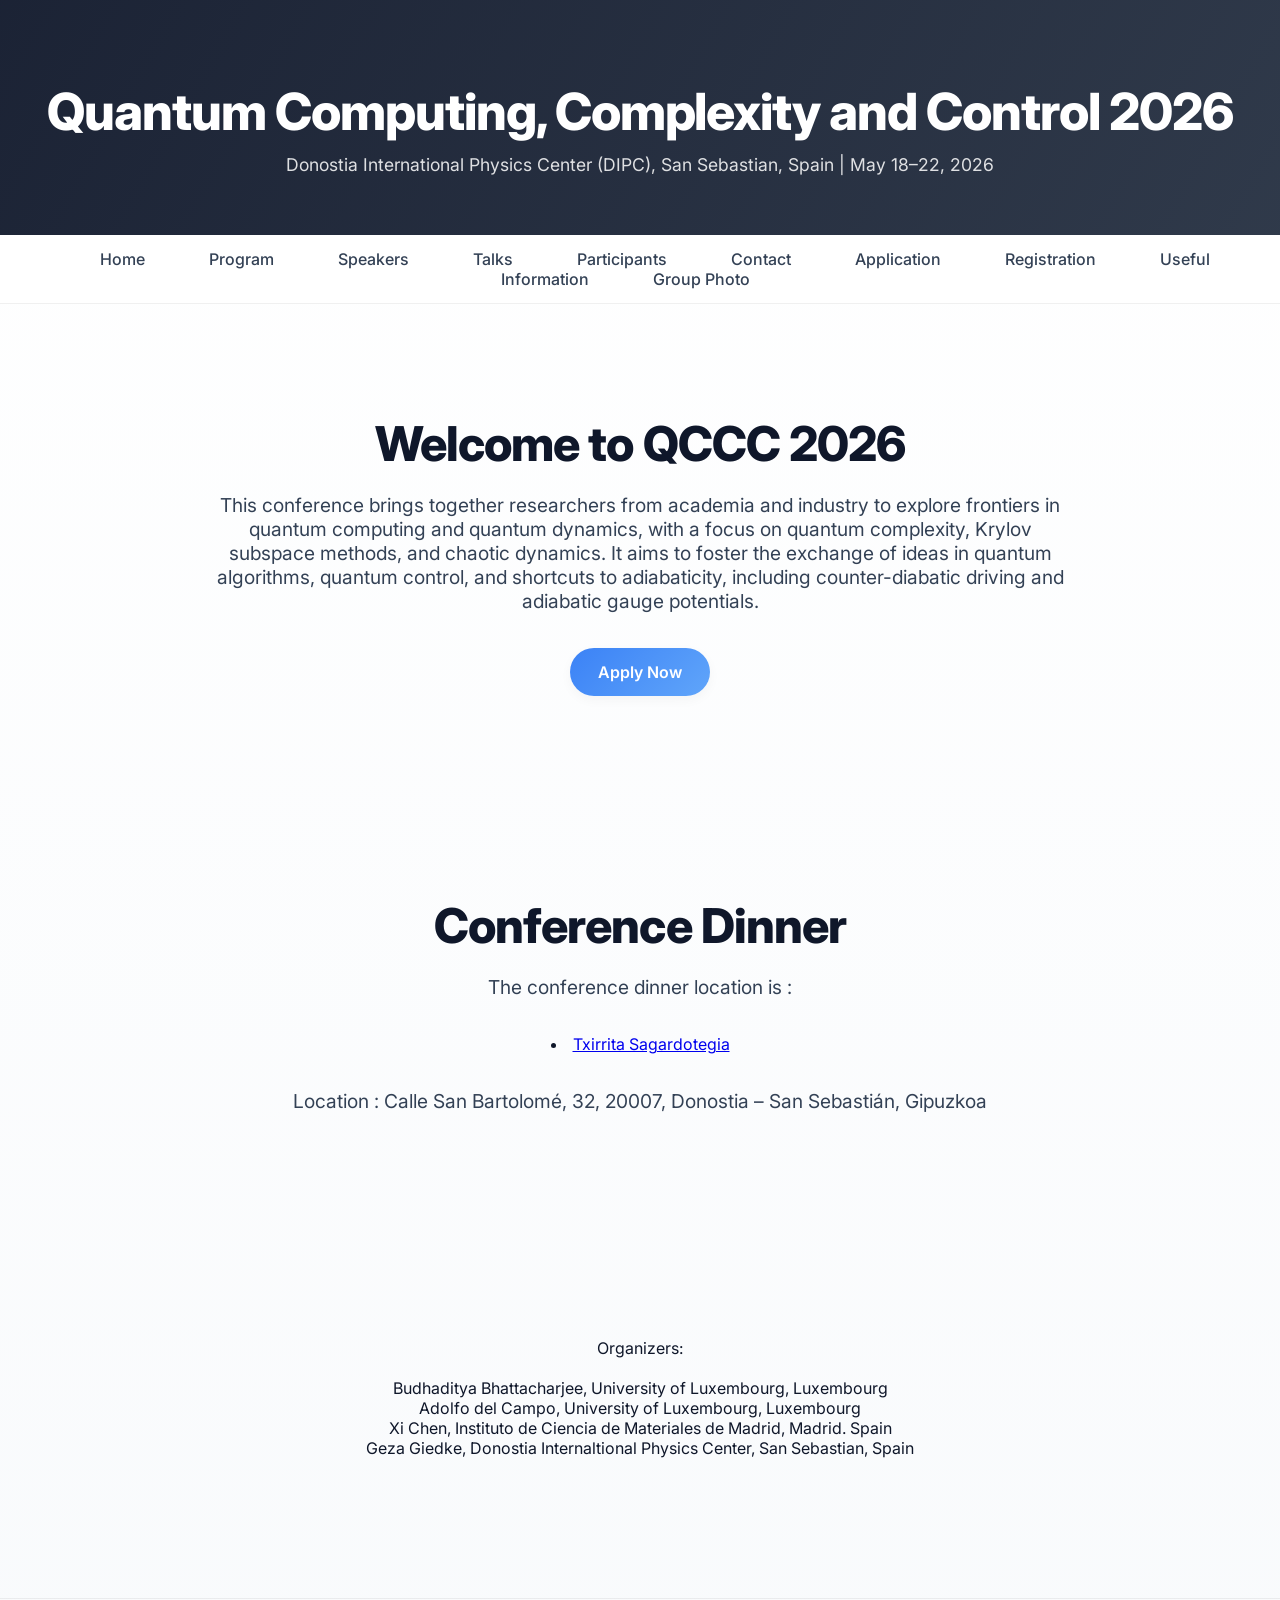
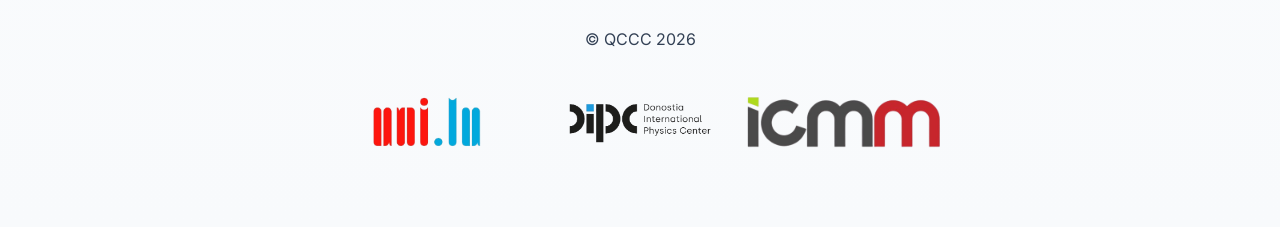
<file: index.html>
<!DOCTYPE html>
<html>
<head>
<title>Quantum Computing, Complexity and Control 2026</title>
<link rel="stylesheet" href="css/style.css">
</head>

<body>

<header>
<h1>Quantum Computing, Complexity and Control 2026</h1>
<p>Donostia International Physics Center (DIPC), San Sebastian, Spain | May 18–22, 2026</p>
</header>

<nav>
    <a href="index.html">Home</a>
    <a href="program.html">Program</a>
    <a href="speakers.html">Speakers</a>
    <a href="Talks.html">Talks</a>
    <a href="participants.html">Participants</a>
    <a href="contact.html">Contact</a>
    <a href="application.html">Application</a>
    <a href="registration.html">Registration</a>
    <a href="useful-info.html">Useful Information</a>
    <a href="photo.html">Group Photo</a>
</nav>

<section class="hero">
<h1>Welcome to QCCC 2026</h1>

<p style="text-align: center">
This conference brings together researchers from academia and industry to explore frontiers in quantum computing and quantum dynamics, with a focus on quantum complexity, Krylov subspace methods, and chaotic dynamics. 
It aims to foster the exchange of ideas in quantum algorithms, quantum control, and shortcuts to adiabaticity, including counter-diabatic driving and adiabatic gauge potentials.
</p>

<a href="application.html" class="btn">Apply Now</a>
</section>


<section class="hero">
<h1>Conference Dinner</h1>

<p style="text-align: center">
The conference dinner location is : <li><a href="https://txirritasagardotegia.com/en/" target="_blank">Txirrita Sagardotegia</a></li>
</p>

<p style="text-align: center">
Location : Calle San Bartolomé, 32, 20007, Donostia – San Sebastián, Gipuzkoa
</p>
</section>

<br>
<br>
<div class="container">
    <p style = "text-align: center">Organizers:</p>
    <br>
    <ul style = "text-align: center;list-style:none">
        <li> Budhaditya Bhattacharjee, University of Luxembourg, Luxembourg</li>
        <li> Adolfo del Campo, University of Luxembourg, Luxembourg</li>
        <li> Xi Chen, Instituto de Ciencia de Materiales de Madrid, Madrid. Spain </li>
        <li> Geza Giedke, Donostia Internaltional Physics Center, San Sebastian, Spain</li>
    </ul>
</div>

<footer>
© QCCC 2026
<div> 
    <img src="img/unilu.png" alt="University of Luxembourg" width= "200", height= "auto" style="vertical-align:middle">

    <img src="img/dipc.png" alt="Donostia International Physics Center" width= "200", height= "auto" style="vertical-align:middle">

    <img src="icmm-logo.png" alt=" Madrid Institute of Materials Science" width= "200", height= "auto" style="vertical-align:middle">

</div>

</footer>

</body>
</html>
</file>
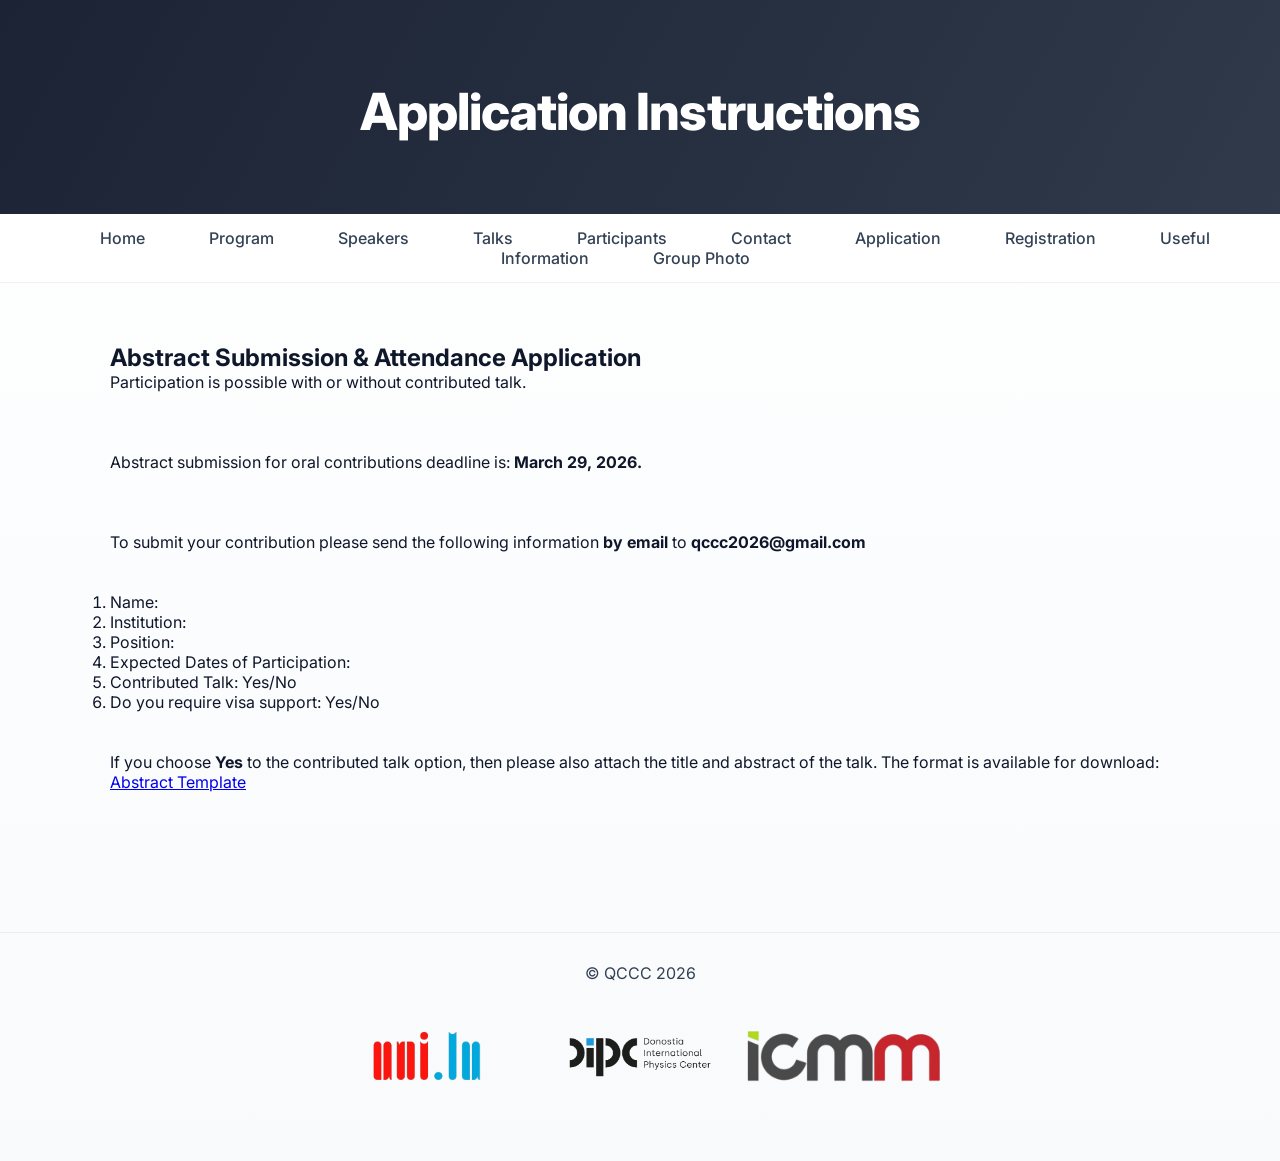
<file: application.html>
<!DOCTYPE html>
<html lang="en">
<head>
    <meta charset="UTF-8">
    <title>Application Instructions- QCCC2026</title>
    <link rel="stylesheet" href="css/style.css">
    <meta name="viewport" content="width=device-width, initial-scale=1.0">
</head>
<body>

<header>
<h1>Application Instructions</h1>
</header>

<nav>
    <a href="index.html">Home</a>
    <a href="program.html">Program</a>
    <a href="speakers.html">Speakers</a>
    <a href="Talks.html">Talks</a>
    <a href="participants.html">Participants</a>
    <a href="contact.html">Contact</a>
    <a href="application.html">Application</a>
    <a href="registration.html">Registration</a>
    <a href="useful-info.html">Useful Information</a>
    <a href="photo.html">Group Photo</a>
</nav>


<div class="container">
    <h2>Abstract Submission & Attendance Application</h2>

    <p>Participation is possible with or without contributed talk.</p>

    <br>
    <br>
    <br>

    <p>Abstract submission for oral contributions deadline is: <strong> March 29, 2026.</strong></p>
    
    <br>
    <br>
    <br>

    <p>To submit your contribution please send the following information <strong>by email</strong> to <strong>qccc2026@gmail.com</strong></p>
    <br>
    <br>
    <ol>
        <li>Name: </li>
        <li>Institution: </li>
        <li>Position: </li>
        <li>Expected Dates of Participation: </li>
        <li>Contributed Talk: Yes/No </li>
        <li>Do you require visa support: Yes/No </li>
    </ol>
    <br>
    <br>
    <p> If you choose <strong>Yes</strong> to the contributed talk option, then please also attach the title and abstract of the talk. The format is available for download: <a href="template.docx" download>Abstract Template</a></p>
</div>

<footer>
© QCCC 2026
<div> 
    <img src="img/unilu.png" alt="University of Luxembourg" width= "200", height= "auto" style="vertical-align:middle">

    <img src="img/dipc.png" alt="Donostia International Physics Center" width= "200", height= "auto" style="vertical-align:middle">

    <img src="icmm-logo.png" alt=" Madrid Institute of Materials Science" width= "200", height= "auto" style="vertical-align:middle">

</div>

</footer>

</body>
</html>
</file>
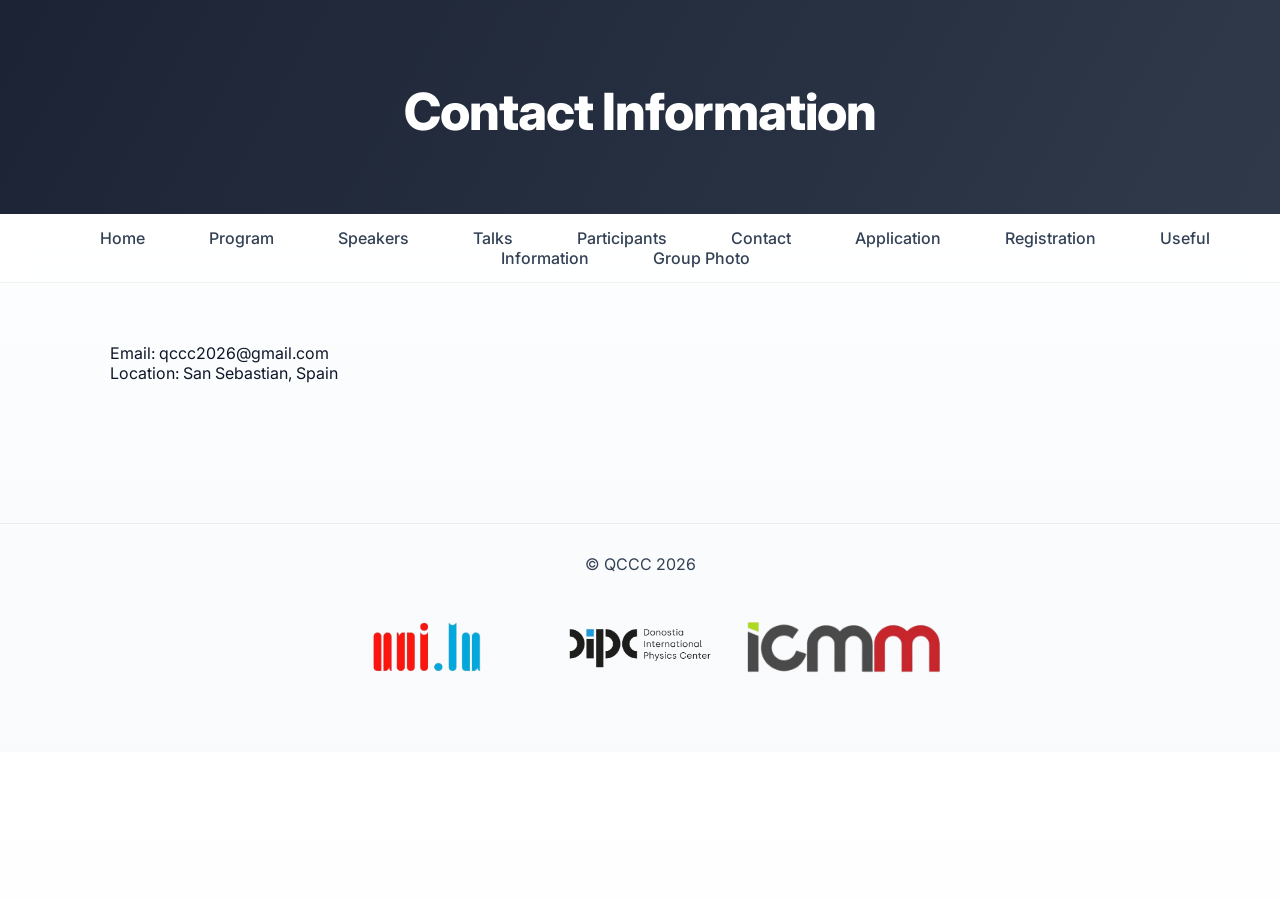
<file: contact.html>
<!DOCTYPE html>
<html>
<head>
    <meta charset="UTF-8">
    <title>Contact Details</title>
    <link rel="stylesheet" href="css/style.css">
    <meta name="viewport" content="width=device-width, initial-scale=1.0">
</head>

<body>

<header>
<h1>Contact Information</h1>
</header>

<nav>
    <a href="index.html">Home</a>
    <a href="program.html">Program</a>
    <a href="speakers.html">Speakers</a>
    <a href="Talks.html">Talks</a>
    <a href="participants.html">Participants</a>
    <a href="contact.html">Contact</a>
    <a href="application.html">Application</a>
    <a href="registration.html">Registration</a>
    <a href="useful-info.html">Useful Information</a>
    <a href="photo.html">Group Photo</a>
</nav>

<div class="container">

<p>Email: qccc2026@gmail.com</p>
<p>Location: San Sebastian, Spain</p>

</div>

<footer>
© QCCC 2026
<div> 
    <img src="img/unilu.png" alt="University of Luxembourg" width= "200", height= "auto" style="vertical-align:middle">

    <img src="img/dipc.png" alt="Donostia International Physics Center" width= "200", height= "auto" style="vertical-align:middle">

    <img src="icmm-logo.png" alt=" Madrid Institute of Materials Science" width= "200", height= "auto" style="vertical-align:middle">

</div>

</footer>

</body>
</html>
</file>
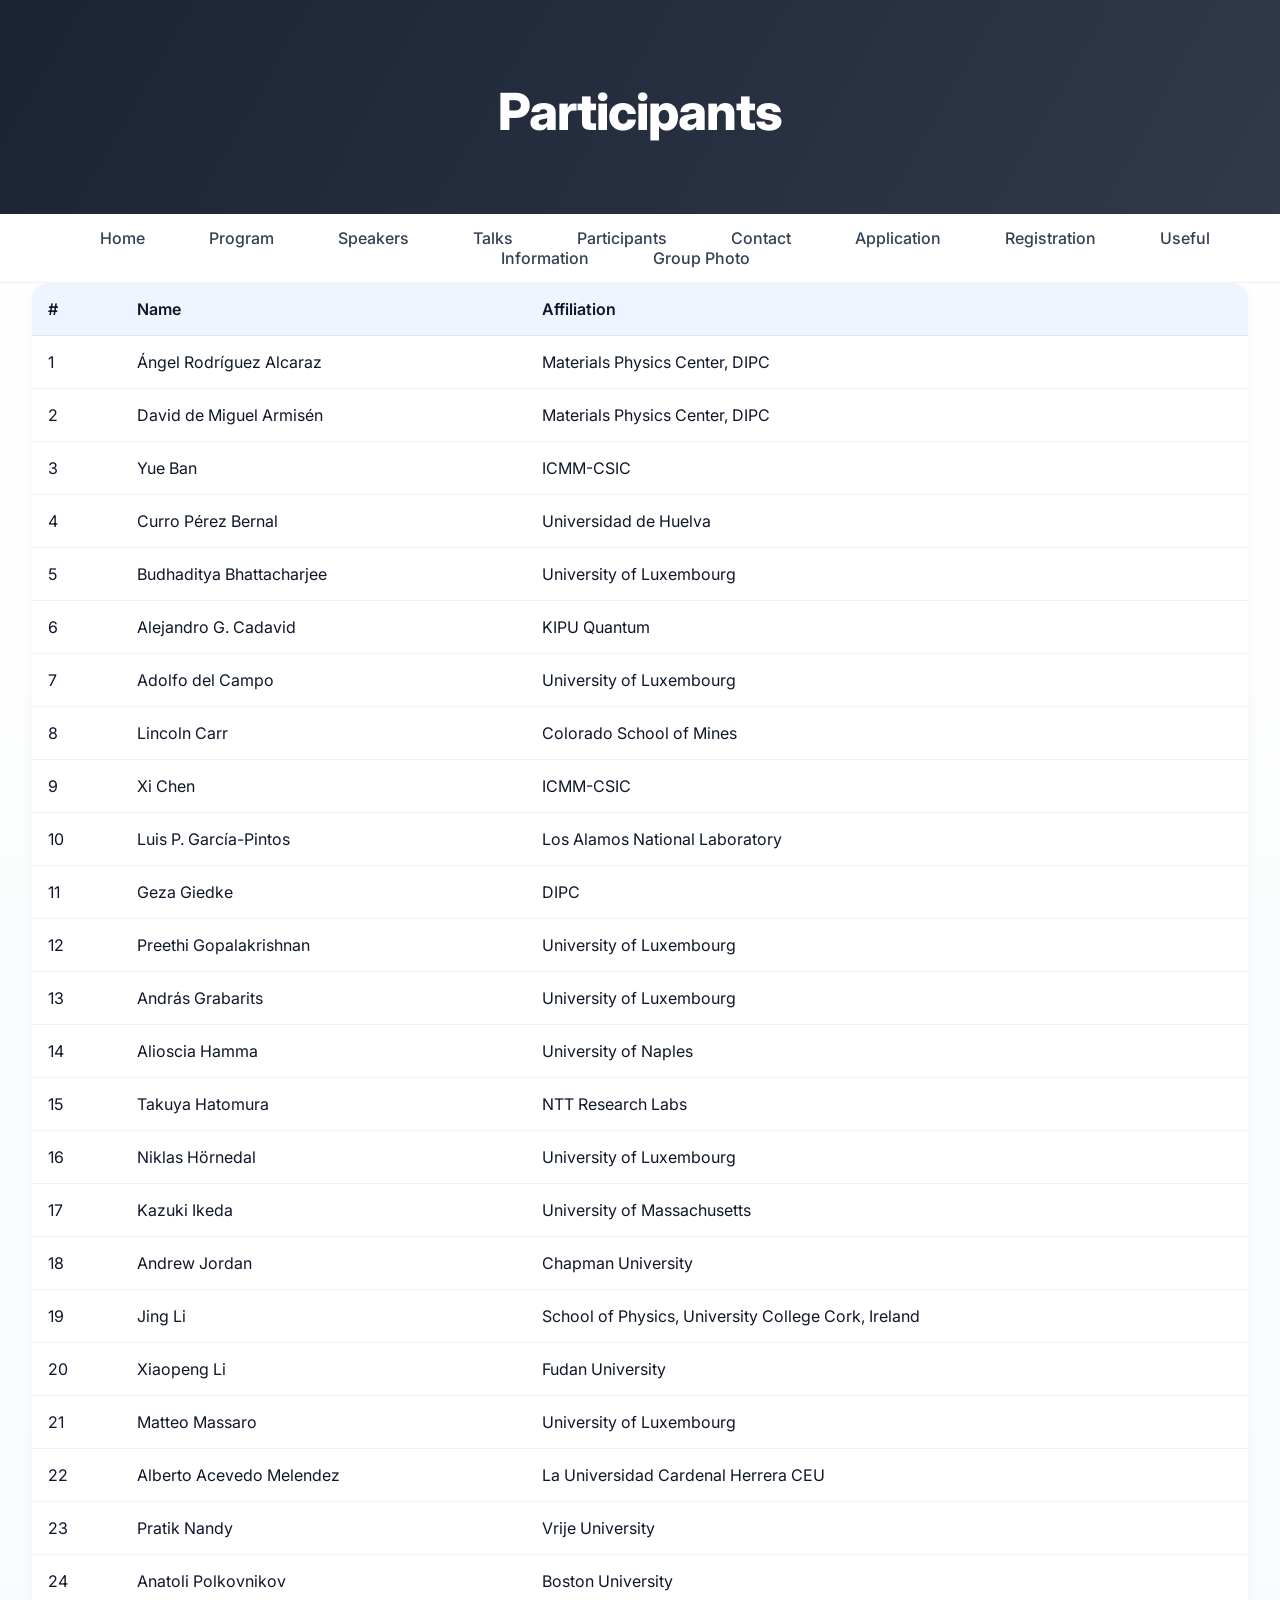
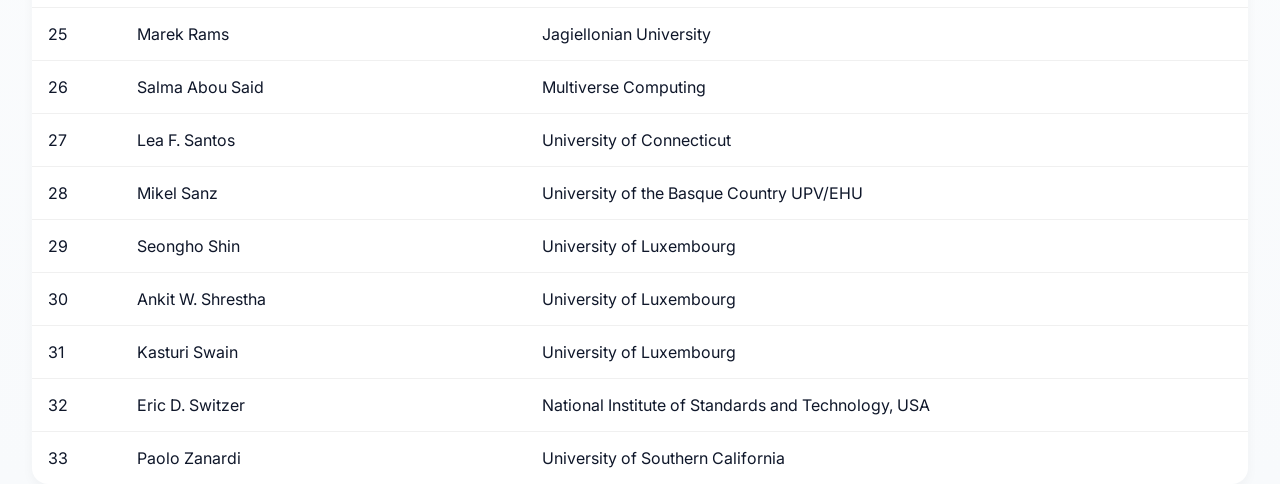
<file: participants.html>
<!DOCTYPE html>
<html lang="en">
<head>
  <meta charset="UTF-8" />
  <meta name="viewport" content="width=device-width, initial-scale=1.0" />
  <title>QCCC26 – Participants</title>
  <link rel="stylesheet" href="css/style.css" />
</head>

<body>

<header>
  <h1>Participants</h1>
</header>

<nav>
    <a href="index.html">Home</a>
    <a href="program.html">Program</a>
    <a href="speakers.html">Speakers</a>
    <a href="Talks.html">Talks</a>
    <a href="participants.html">Participants</a>
    <a href="contact.html">Contact</a>
    <a href="application.html">Application</a>
    <a href="registration.html">Registration</a>
    <a href="useful-info.html">Useful Information</a>
    <a href="photo.html">Group Photo</a>
</nav>

<main>
 
  <table>
    <thead>
      <tr>
        <th>#</th>
        <th>Name</th>
        <th>Affiliation</th>
      </tr>
    </thead>
    <tbody>
      <!-- A: Alcaraz, Armisén -->
      <tr><td>1</td><td>Ángel Rodríguez Alcaraz</td><td>Materials Physics Center, DIPC</td></tr>
      <tr><td>2</td><td>David de Miguel Armisén</td><td>Materials Physics Center, DIPC</td></tr>
      <!-- B: Ban, Bernal, Bhattacharjee -->
      <tr><td>3</td><td>Yue Ban</td><td>ICMM-CSIC</td></tr>
      <tr><td>4</td><td>Curro Pérez Bernal</td><td>Universidad de Huelva</td></tr>
      <tr><td>5</td><td>Budhaditya Bhattacharjee</td><td>University of Luxembourg</td></tr>
      <!-- C: Cadavid, Campo, Carr, Chen -->
      <tr><td>6</td><td>Alejandro G. Cadavid</td><td>KIPU Quantum</td></tr>
      <tr><td>7</td><td>Adolfo del Campo</td><td>University of Luxembourg</td></tr>
      <tr><td>8</td><td>Lincoln Carr</td><td>Colorado School of Mines</td></tr>
      <tr><td>9</td><td>Xi Chen</td><td>ICMM-CSIC</td></tr>
      <!-- G: García, Giedke, Gopalakrishnan, Grabarits -->
      <tr><td>10</td><td>Luis P. García-Pintos</td><td>Los Alamos National Laboratory</td></tr>
      <tr><td>11</td><td>Geza Giedke</td><td>DIPC</td></tr>
      <tr><td>12</td><td>Preethi Gopalakrishnan</td><td>University of Luxembourg</td></tr>
      <tr><td>13</td><td>András Grabarits</td><td>University of Luxembourg</td></tr>
      <!-- H: Hamma, Hatomura, Hörnedal -->
      <tr><td>14</td><td>Alioscia Hamma</td><td>University of Naples</td></tr>
      <tr><td>15</td><td>Takuya Hatomura</td><td>NTT Research Labs</td></tr>
      <tr><td>16</td><td>Niklas Hörnedal</td><td>University of Luxembourg</td></tr>
      <!-- I: Ikeda -->
      <tr><td>17</td><td>Kazuki Ikeda</td><td>University of Massachusetts</td></tr>
      <!-- J: Jordan -->
      <tr><td>18</td><td>Andrew Jordan</td><td>Chapman University</td></tr>
      <!-- L: Li, Li -->
      <tr><td>19</td><td>Jing Li</td><td>School of Physics, University College Cork, Ireland</td></tr>
      <tr><td>20</td><td>Xiaopeng Li</td><td>Fudan University</td></tr>
      <!-- M: Massaro, Melendez -->
      <tr><td>21</td><td>Matteo Massaro</td><td>University of Luxembourg</td></tr>
      <tr><td>22</td><td>Alberto Acevedo Melendez</td><td>La Universidad Cardenal Herrera CEU</td></tr>
      <!-- N: Nandy -->
      <tr><td>23</td><td>Pratik Nandy</td><td>Vrije University</td></tr>
      <!-- P: Polkovnikov -->
      <tr><td>24</td><td>Anatoli Polkovnikov</td><td>Boston University</td></tr>
      <!-- R: Rams -->
      <tr><td>25</td><td>Marek Rams</td><td>Jagiellonian University</td></tr>
      <!-- S: Said, Santos, Sanz, Shin, Shrestha, Swain, Switzer -->
      <tr><td>26</td><td>Salma Abou Said</td><td>Multiverse Computing</td></tr>
      <tr><td>27</td><td>Lea F. Santos</td><td>University of Connecticut</td></tr>
      <tr><td>28</td><td>Mikel Sanz</td><td>University of the Basque Country UPV/EHU</td></tr>
      <tr><td>29</td><td>Seongho Shin</td><td>University of Luxembourg</td></tr>
      <tr><td>30</td><td>Ankit W. Shrestha</td><td>University of Luxembourg</td></tr>
      <tr><td>31</td><td>Kasturi Swain</td><td>University of Luxembourg</td></tr>
      <tr><td>32</td><td>Eric D. Switzer</td><td>National Institute of Standards and Technology, USA</td></tr>
      <!-- Z: Zanardi -->
      <tr><td>33</td><td>Paolo Zanardi</td><td>University of Southern California</td></tr>
    </tbody>
  </table>
 
</main>

</body>
</html>
</file>
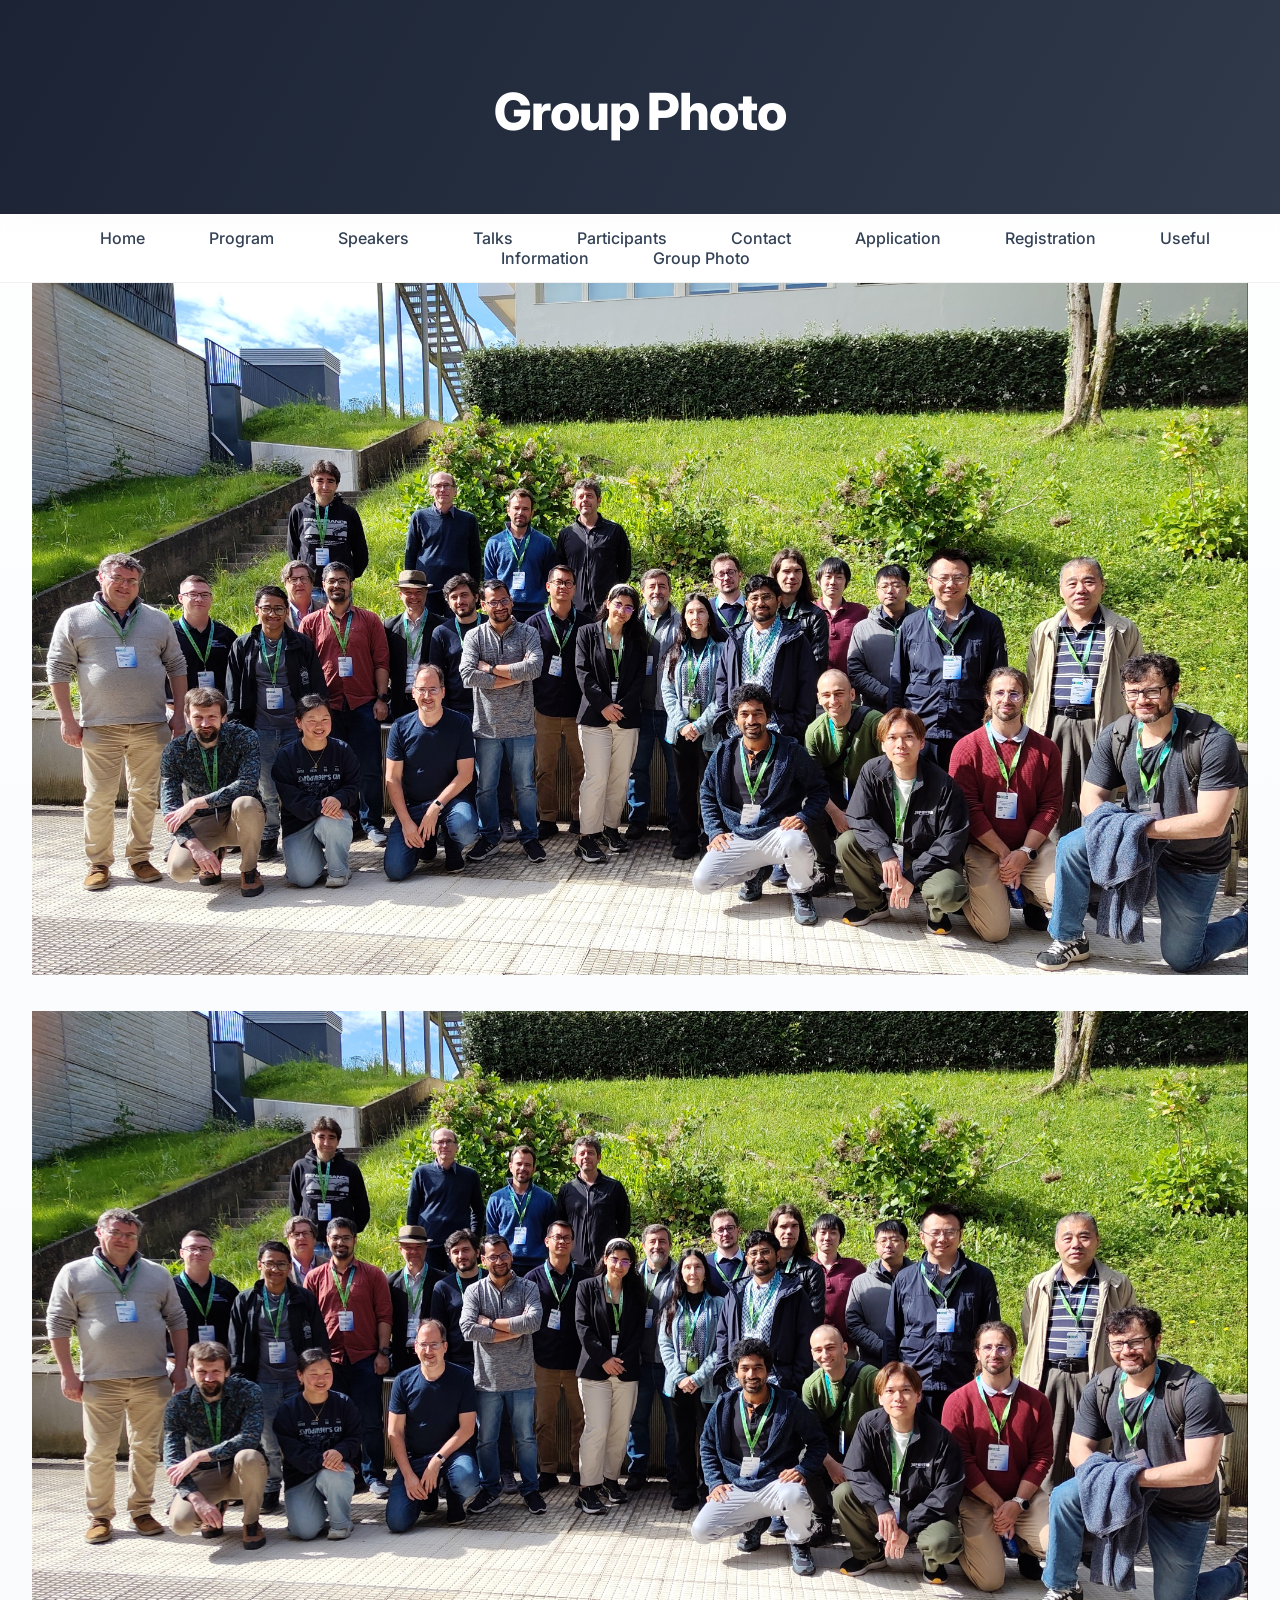
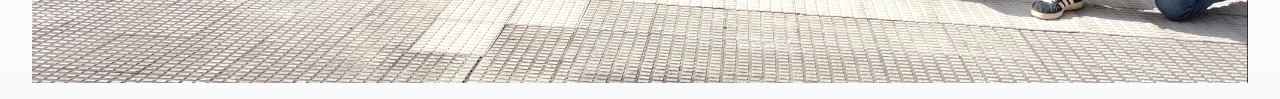
<file: photo.html>
<!DOCTYPE html>
<html>

<html lang="en">

    
<head>
    <meta charset="UTF-8">
    <title>Group Photo</title>
    <link rel="stylesheet" href="css/style.css">
    <meta name="viewport" content="width=device-width, initial-scale=1.0">
</head>

<body>

    <header>
    <h1>Group Photo</h1>
    </header>
    
    <nav>
        <a href="index.html">Home</a>
        <a href="program.html">Program</a>
        <a href="speakers.html">Speakers</a>
        <a href="Talks.html">Talks</a>
        <a href="participants.html">Participants</a>
        <a href="contact.html">Contact</a>
        <a href="application.html">Application</a>
        <a href="registration.html">Registration</a>
        <a href="useful-info.html">Useful Information</a>
        <a href="photo.html">Group Photo</a>
    </nav>
    
    <main>
    <!-- ── GROUP PHOTO ───────────────────────────────────────────── -->
    <img src="img/IMG_20260519_102536_v1.jpg" alt="p1" style="max-width: 100%; height: auto; display: block;">
    </br>
    <img src="img/IMG_20260519_102541_v1.jpg" alt="p2" style="max-width: 100%; height: auto; display: block;">
    </main>
</body>
</html>
</file>
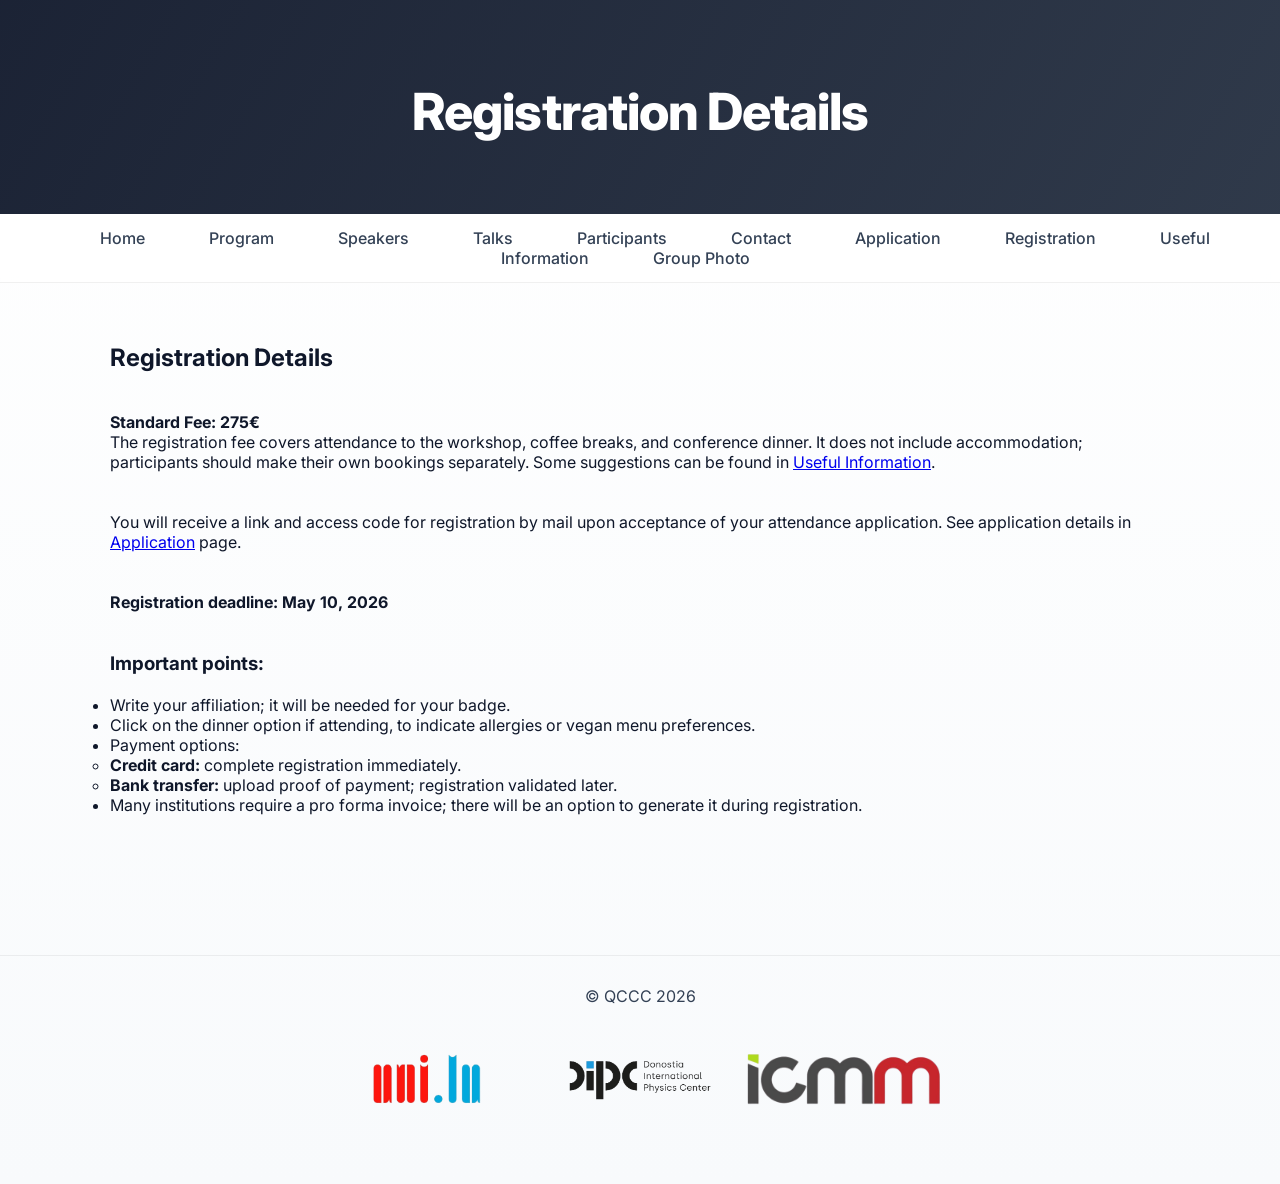
<file: registration.html>
<!DOCTYPE html>
<html lang="en">
<head>
    <meta charset="UTF-8">
    <title>Registration Information - QCCC2026</title>
    <link rel="stylesheet" href="css/style.css">
    <meta name="viewport" content="width=device-width, initial-scale=1.0">
</head>
<body>

<header>
<h1>Registration Details</h1>
</header>

<nav>
    <a href="index.html">Home</a>
    <a href="program.html">Program</a>
    <a href="speakers.html">Speakers</a>
    <a href="Talks.html">Talks</a>
    <a href="participants.html">Participants</a>
    <a href="contact.html">Contact</a>
    <a href="application.html">Application</a>
    <a href="registration.html">Registration</a>
    <a href="useful-info.html">Useful Information</a>
    <a href="photo.html">Group Photo</a>
</nav>

<div class="container">
    <h2>Registration Details</h2>

    <br>
    <br>

    <p><strong>Standard Fee: 275€</strong></p>

    <p>The registration fee covers attendance to the workshop, coffee breaks, and conference dinner. It does not include accommodation; participants should make their own bookings separately. Some suggestions can be found in <a href="useful-info.html">Useful Information</a>.</p>

    <br>
    <br>
    

    <p>You will receive a link and access code for registration by mail upon acceptance of your attendance application. See application details in <a href="application.html">Application</a> page.</p>

    <br>
    <br>

    <p><strong>Registration deadline: May 10, 2026</strong></p>

    <br>
    <br>

    <h3>Important points:</h3>
    <br>
    <ul>
        <li>Write your affiliation; it will be needed for your badge.</li>
        <li>Click on the dinner option if attending, to indicate allergies or vegan menu preferences.</li>
        <li>Payment options:
            <ul>
                <li><strong>Credit card:</strong> complete registration immediately.</li>
                <li><strong>Bank transfer:</strong> upload proof of payment; registration validated later.</li>
            </ul>
        </li>
        <li>Many institutions require a pro forma invoice; there will be an option to generate it during registration.</li>
    </ul>
</div>

<footer>
© QCCC 2026
<div> 
    <img src="img/unilu.png" alt="University of Luxembourg" width= "200", height= "auto" style="vertical-align:middle">

    <img src="img/dipc.png" alt="Donostia International Physics Center" width= "200", height= "auto" style="vertical-align:middle">

    <img src="icmm-logo.png" alt=" Madrid Institute of Materials Science" width= "200", height= "auto" style="vertical-align:middle">

</div>

</footer>

</body>
</html>
</file>
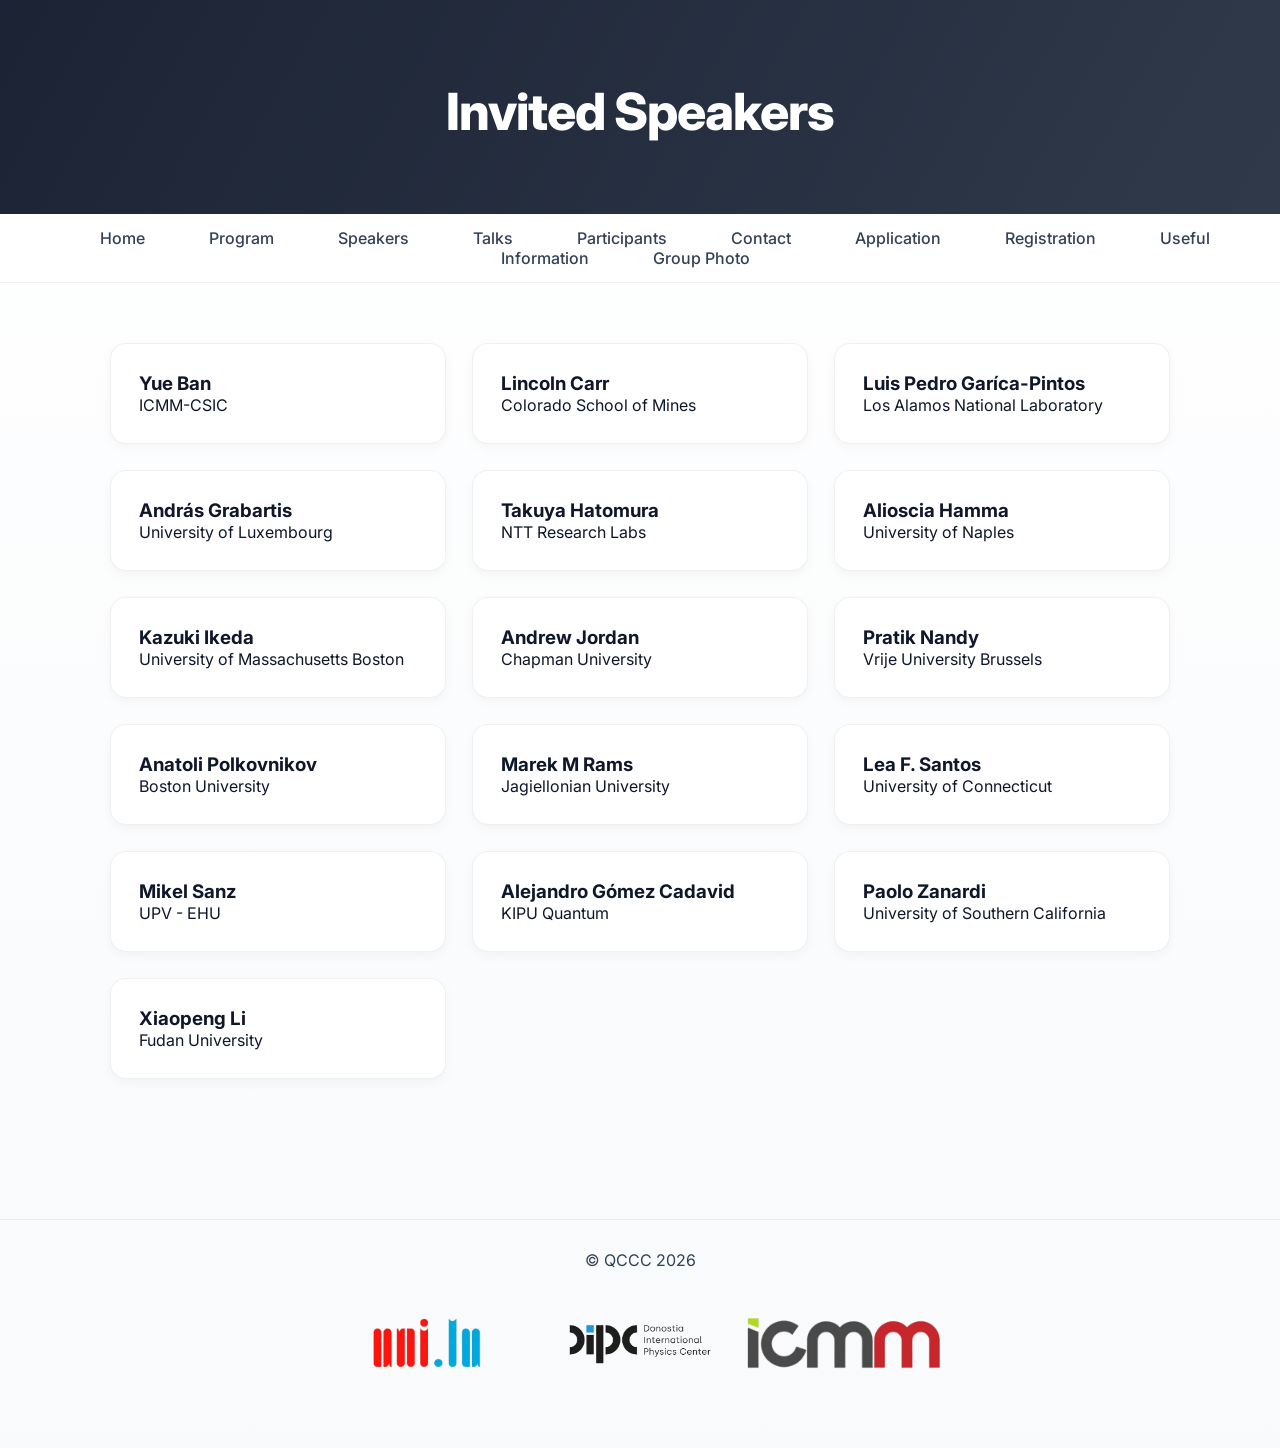
<file: speakers.html>
<!DOCTYPE html>
<html>
<head>
    <meta charset="UTF-8">
    <title>Speakers</title>
    <link rel="stylesheet" href="css/style.css">
    <meta name="viewport" content="width=device-width, initial-scale=1.0">
</head>

<body>

<header>
<h1>Invited Speakers</h1>
</header>

<nav>
    <a href="index.html">Home</a>
    <a href="program.html">Program</a>
    <a href="speakers.html">Speakers</a>
    <a href="Talks.html">Talks</a>
    <a href="participants.html">Participants</a>
    <a href="contact.html">Contact</a>
    <a href="application.html">Application</a>
    <a href="registration.html">Registration</a>
    <a href="useful-info.html">Useful Information</a>
    <a href="photo.html">Group Photo</a>
</nav>

<div class="container">

<div class="speaker-grid">

<div class="speaker">
<h3>Yue Ban</h3>
<p>ICMM-CSIC</p>
</div>

<div class="speaker">
<h3>Lincoln Carr</h3>
<p>Colorado School of Mines</p>
</div>

<div class="speaker">
<h3>Luis Pedro Garíca-Pintos</h3>
<p>Los Alamos National Laboratory</p>
</div>


<div class="speaker">
<h3>András Grabartis</h3>
<p>University of Luxembourg</p>
</div>

<div class="speaker">
<h3>Takuya Hatomura</h3>
<p>NTT Research Labs</p>
</div>

<div class="speaker">
<h3>Alioscia Hamma</h3>
<p>University of Naples</p>
</div>

<div class="speaker">
<h3>Kazuki Ikeda</h3>
<p>University of Massachusetts Boston</p>
</div>

<div class="speaker">
<h3>Andrew Jordan</h3>
<p>Chapman University</p>
</div>

<div class="speaker">
<h3>Pratik Nandy</h3>
<p>Vrije University Brussels</p>
</div>

<div class="speaker">
<h3>Anatoli Polkovnikov</h3>
<p>Boston University</p>
</div>

<div class="speaker">
<h3>Marek M Rams</h3>
<p>Jagiellonian University</p>
</div>

<div class="speaker">
<h3>Lea F. Santos</h3>
<p>University of Connecticut</p>
</div>

<div class="speaker">
<h3>Mikel Sanz</h3>
<p>UPV - EHU</p>
</div>

<div class="speaker">
<h3>Alejandro Gómez Cadavid</h3>
<p>KIPU Quantum</p>
</div>

<div class="speaker">
<h3>Paolo Zanardi</h3>
<p>University of Southern California</p>
</div>

<div class="speaker">
<h3>Xiaopeng Li</h3>
<p>Fudan University</p>
</div>

</div>

</div>

<footer>
© QCCC 2026
<div> 
    <img src="img/unilu.png" alt="University of Luxembourg" width= "200", height= "auto" style="vertical-align:middle">

    <img src="img/dipc.png" alt="Donostia International Physics Center" width= "200", height= "auto" style="vertical-align:middle">

    <img src="icmm-logo.png" alt=" Madrid Institute of Materials Science" width= "200", height= "auto" style="vertical-align:middle">

</div>

</footer>

</body>
</html>
</file>
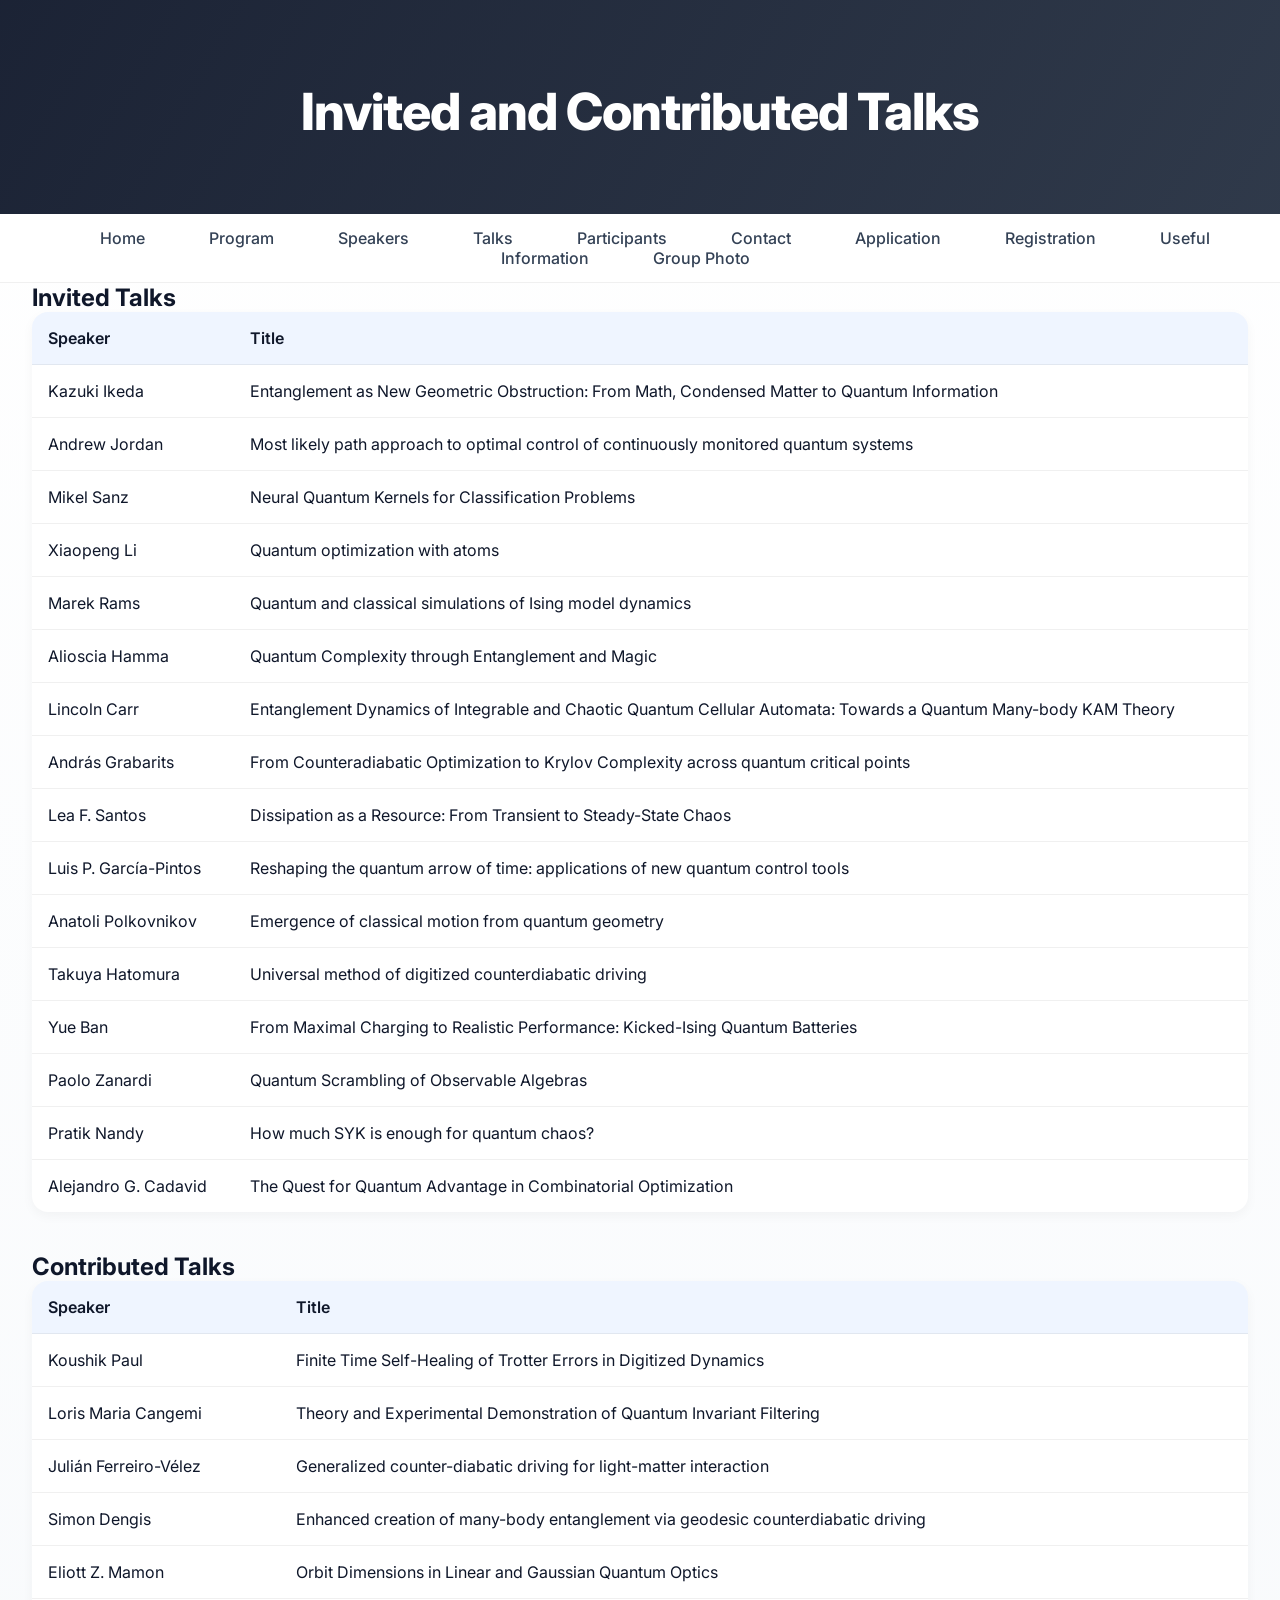
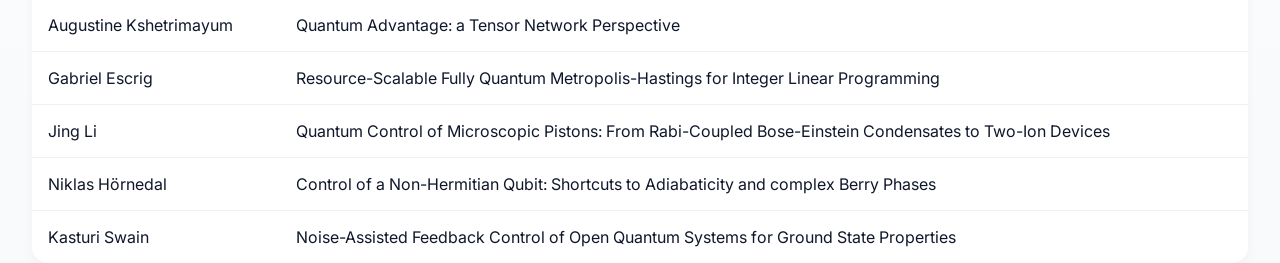
<file: Talks.html>
<!DOCTYPE html>
<html>
<head>
    <meta charset="UTF-8">
    <title>Talk Titles</title>
    <link rel="stylesheet" href="css/style.css">
    <meta name="viewport" content="width=device-width, initial-scale=1.0">
</head>

<body>

<header>
<h1>Invited and Contributed Talks</h1>
</header>

<nav>
    <a href="index.html">Home</a>
    <a href="program.html">Program</a>
    <a href="speakers.html">Speakers</a>
    <a href="Talks.html">Talks</a>
    <a href="participants.html">Participants</a>
    <a href="contact.html">Contact</a>
    <a href="application.html">Application</a>
    <a href="registration.html">Registration</a>
    <a href="useful-info.html">Useful Information</a>
    <a href="photo.html">Group Photo</a>
</nav>
<html lang="en">
<body>
<main>
<!-- ── INVITED TALKS ───────────────────────────────────────────── -->
<h2 class="invited">Invited Talks</h2>
<table>
  <thead>
    <tr>
      <th>Speaker</th>
      <th>Title</th>
    </tr>
  </thead>
  <tbody>
    <tr class="invited-row">
      <td class="name">Kazuki Ikeda</td>
      <td class="title">Entanglement as New Geometric Obstruction: From Math, Condensed Matter to Quantum Information</td>
    </tr>
    <tr class="invited-row">
      <td class="name">Andrew Jordan</td>
      <td class="title">Most likely path approach to optimal control of continuously monitored quantum systems</td>
    </tr>
    <tr class="invited-row">
      <td class="name">Mikel Sanz</td>
      <td class="title">Neural Quantum Kernels for Classification Problems</td>
    </tr>
    <tr class="invited-row">
      <td class="name">Xiaopeng Li</td>
      <td class="title">Quantum optimization with atoms</td>
    </tr>
    <tr class="invited-row">
      <td class="name">Marek Rams</td>
      <td class="title">Quantum and classical simulations of Ising model dynamics</td>
    </tr>
    <tr class="invited-row">
      <td class="name">Alioscia Hamma</td>
      <td class="title">Quantum Complexity through Entanglement and Magic</td>
    </tr>
    <tr class="invited-row">
      <td class="name">Lincoln Carr</td>
      <td class="title">Entanglement Dynamics of Integrable and Chaotic Quantum Cellular Automata: Towards a Quantum Many-body KAM Theory</td>
    </tr>
    <tr class="invited-row">
      <td class="name">András Grabarits</td>
      <td class="title">From Counteradiabatic Optimization to Krylov Complexity across quantum critical points</td>
    </tr>
    <tr class="invited-row">
      <td class="name">Lea F. Santos</td>
      <td class="title">Dissipation as a Resource: From Transient to Steady-State Chaos</td>
    </tr>
    <tr class="invited-row">
      <td class="name">Luis P. García-Pintos</td>
      <td class="title">Reshaping the quantum arrow of time: applications of new quantum control tools</td>
    </tr>
    <tr class="invited-row">
      <td class="name">Anatoli Polkovnikov</td>
      <td class="title">Emergence of classical motion from quantum geometry</td>
    </tr>
    <tr class="invited-row">
      <td class="name">Takuya Hatomura</td>
      <td class="title">Universal method of digitized counterdiabatic driving</td>
    </tr>
    <tr class="invited-row">
      <td class="name">Yue Ban</td>
      <td class="title">From Maximal Charging to Realistic Performance: Kicked-Ising Quantum Batteries</td>
    </tr>
    <tr class="invited-row">
      <td class="name">Paolo Zanardi</td>
      <td class="title">Quantum Scrambling of Observable Algebras</td>
    </tr>
    <tr class="invited-row">
      <td class="name">Pratik Nandy</td>
      <td class="title">How much SYK is enough for quantum chaos?</td>
    </tr>
    <tr class="invited-row">
      <td class="name">Alejandro G. Cadavid</td>
      <td class="title">The Quest for Quantum Advantage in Combinatorial Optimization</td>
    </tr>
  </tbody>
</table>
<br>
<br>
<!-- ── CONTRIBUTED TALKS ──────────────────────────────────────── -->
<h2 class="contributed">Contributed Talks</h2>
<table>
  <thead>
    <tr>
      <th>Speaker</th>
      <th>Title</th>
    </tr>
  </thead>
  <tbody>
    <tr class="contrib-row">
      <td class="name">Koushik Paul</td>
      <td class="title">Finite Time Self-Healing of Trotter Errors in Digitized Dynamics</td>
    </tr>
    <tr class="contrib-row">
      <td class="name">Loris Maria Cangemi</td>
      <td class="title">Theory and Experimental Demonstration of Quantum Invariant Filtering</td>
    </tr>
    <tr class="contrib-row">
      <td class="name">Julián Ferreiro-Vélez</td>
      <td class="title">Generalized counter-diabatic driving for light-matter interaction</td>
    </tr>
    <tr class="contrib-row">
      <td class="name">Simon Dengis</td>
      <td class="title">Enhanced creation of many-body entanglement via geodesic counterdiabatic driving</td>
    </tr>
    <tr class="contrib-row">
      <td class="name">Eliott Z. Mamon</td>
      <td class="title">Orbit Dimensions in Linear and Gaussian Quantum Optics</td>
    </tr>
    <tr class="contrib-row">
      <td class="name">Augustine Kshetrimayum</td>
      <td class="title">Quantum Advantage: a Tensor Network Perspective</td>
    </tr>
    <tr class="contrib-row">
      <td class="name">Gabriel Escrig</td>
      <td class="title">Resource-Scalable Fully Quantum Metropolis-Hastings for Integer Linear Programming</td>
    </tr>
    <tr class="contrib-row">
      <td class="name">Jing Li</td>
      <td class="title">Quantum Control of Microscopic Pistons: From Rabi-Coupled Bose-Einstein Condensates to Two-Ion Devices</td>
    </tr>
    <tr class="contrib-row">
      <td class="name">Niklas Hörnedal</td>
      <td class="title">Control of a Non-Hermitian Qubit: Shortcuts to Adiabaticity and complex Berry Phases</td>
    </tr>
    <tr class="contrib-row">
      <td class="name">Kasturi Swain</td>
      <td class="title">Noise-Assisted Feedback Control of Open Quantum Systems for Ground State Properties</td>
    </tr>
  </tbody>
</table>
</main>
</body>
</html>
</file>
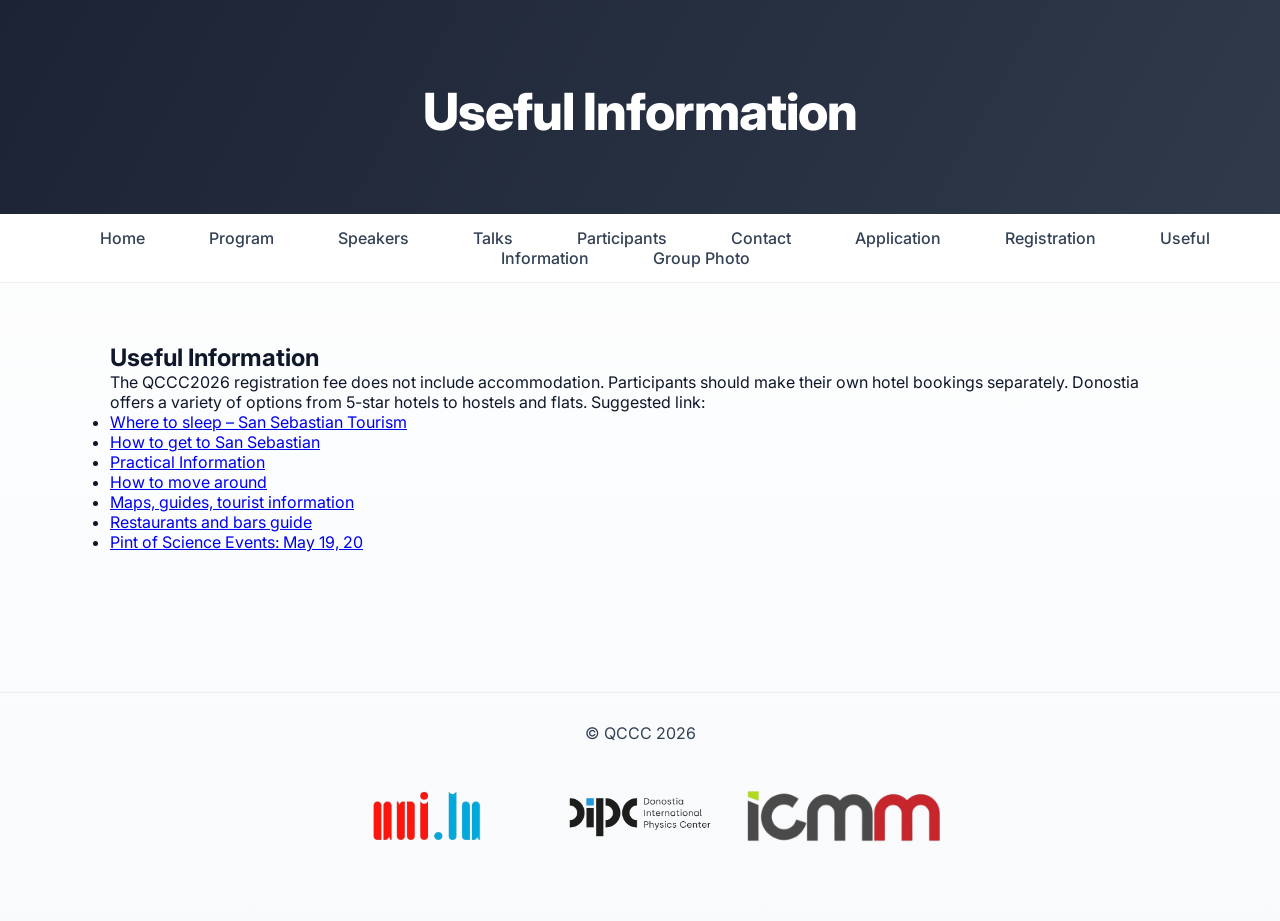
<file: useful-info.html>
<!DOCTYPE html>
<html lang="en">
<head>
    <meta charset="UTF-8">
    <title>Useful Information - QCCC2026</title>
    <link rel="stylesheet" href="css/style.css">
    <meta name="viewport" content="width=device-width, initial-scale=1.0">
</head>
<body>

<header>
<h1>Useful Information</h1>
</header>

<nav>
    <a href="index.html">Home</a>
    <a href="program.html">Program</a>
    <a href="speakers.html">Speakers</a>
    <a href="Talks.html">Talks</a>
    <a href="participants.html">Participants</a>
    <a href="contact.html">Contact</a>
    <a href="application.html">Application</a>
    <a href="registration.html">Registration</a>
    <a href="useful-info.html">Useful Information</a>
    <a href="photo.html">Group Photo</a>
</nav>


<div class="container">
    <h2>Useful Information</h2>

    <p>The QCCC2026 registration fee does not include accommodation. Participants should make their own hotel bookings separately. Donostia offers a variety of options from 5-star hotels to hostels and flats. Suggested link:</p>

    <ul>
        <li><a href="https://sansebastianturismoa.eus/en/where-to-sleep/?_gl=1*14sgh52*_up*MQ..*_ga*MzU4NjE2Nzk5LjE3NzMxNDgzNzY.*_ga_1ZD33ZL31B*czE3NzMxNTI2OTIkbzIkZzAkdDE3NzMxNTI2OTIkajYwJGwwJGgxMjg1NDA5NDAx" target="_blank">Where to sleep – San Sebastian Tourism</a></li>
        <li><a href="https://www.sansebastianturismoa.eus/en/come/how-to-get-here" target="_blank">How to get to San Sebastian</a></li>
        <li><a href="https://www.sansebastianturismoa.eus/en/come/practical-information" target="_blank">Practical Information</a></li>
        <li><a href="https://www.sansebastianturismoa.eus/en/come/how-to-get-around" target="_blank">How to move around</a></li>
        <li><a href="https://www.sansebastianturismoa.eus/en/come/maps" target="_blank">Maps, guides, tourist information</a></li>
        <li><a href="https://www.sansebastianturismoa.eus/en/eat/where-to-eat" target="_blank">Restaurants and bars guide</a></li>


        <li><a href="https://pintofscience.es/events/donostia/" target="_blank">Pint of Science Events: May 19, 20</a></li>
    </ul>

</div>

<footer>
© QCCC 2026
<div> 
    <img src="img/unilu.png" alt="University of Luxembourg" width= "200", height= "auto" style="vertical-align:middle">

    <img src="img/dipc.png" alt="Donostia International Physics Center" width= "200", height= "auto" style="vertical-align:middle">

    <img src="icmm-logo.png" alt=" Madrid Institute of Materials Science" width= "200", height= "auto" style="vertical-align:middle">

</div>

</footer>

</body>
</html>
</file>
<file: css/style.css>
@import url('https://fonts.googleapis.com/css2?family=Inter:wght@300;400;500;600;700;900&display=swap');

:root {

    /* Modern neutral + accent palette */
    --bg: #f8fafc;
    --surface: rgba(255,255,255,0.7);
    --surface-solid: #ffffff;

    --primary: #0f172a;
    --secondary: #334155;

    --accent: #3b82f6;
    --accent-soft: #60a5fa;

    --border: rgba(0,0,0,0.06);

    --shadow-sm: 0 4px 12px rgba(0,0,0,0.04);
    --shadow-md: 0 8px 24px rgba(0,0,0,0.06);
    --shadow-lg: 0 20px 50px rgba(0,0,0,0.08);

    --radius-sm: 10px;
    --radius-md: 16px;
    --radius-lg: 22px;

}

/* RESET */

* {
    margin: 0;
    padding: 0;
    box-sizing: border-box;
}

main {
  padding-left: 2rem;
  padding-right: 2rem;
}

main img {
    max-width: 100%;
    height: auto;
    display: block;
    margin-bottom: 1rem;
}

body {

    font-family: "Inter", sans-serif;
    background: linear-gradient(to bottom, #ffffff, var(--bg));
    color: var(--primary);

    -webkit-font-smoothing: antialiased;
}

/* HEADER */

header {

    background:
        linear-gradient(120deg, rgba(15,23,42,0.95), rgba(30,41,59,0.92));

    color: white;

    padding: 80px 20px 60px 20px;

    text-align: center;

}

header h1 {

    font-size: clamp(2.2rem, 4vw, 3.2rem);

    font-weight: 800;

    letter-spacing: -0.02em;

    margin-bottom: 12px;
}

header p {

    font-size: 1.1rem;

    opacity: 0.85;

}

/* NAVBAR */

nav {

    position: sticky;

    top: 0;

    z-index: 1000;

    backdrop-filter: blur(12px);

    background: rgba(255,255,255,0.75);

    border-bottom: 1px solid var(--border);

    padding: 14px;

    text-align: center;

}

nav a {

    color: var(--secondary);

    margin: 0 16px;

    text-decoration: none;

    font-weight: 500;

    padding: 8px 14px;

    border-radius: var(--radius-sm);

    transition: all 0.25s ease;

}

nav a:hover {

    background: rgba(59,130,246,0.08);

    color: var(--accent);

}

/* HERO */

.hero {

    padding: 110px 20px 90px 20px;

    text-align: center;

    max-width: 900px;

    margin: auto;

}

.hero h1 {

    font-size: clamp(2rem, 4vw, 3rem);

    font-weight: 800;

    letter-spacing: -0.02em;

    margin-bottom: 20px;

}

.hero p {

    font-size: 1.2rem;

    color: var(--secondary);

    margin-bottom: 35px;

}

/* BUTTON */

.btn {

    display: inline-block;

    padding: 14px 28px;

    border-radius: 999px;

    background: linear-gradient(
        135deg,
        var(--accent),
        var(--accent-soft)
    );

    color: white;

    text-decoration: none;

    font-weight: 600;

    transition: all 0.25s ease;

    box-shadow: var(--shadow-sm);

}

.btn:hover {

    transform: translateY(-2px);

    box-shadow: var(--shadow-md);

}

/* CONTAINER */

.container {

    max-width: 1100px;

    margin: auto;

    padding: 60px 20px;

}

/* SPEAKER CARDS */

.speaker-grid {

    display: grid;

    grid-template-columns: repeat(auto-fit, minmax(260px, 1fr));

    gap: 26px;

}

.speaker {

    background: var(--surface-solid);

    padding: 28px;

    border-radius: var(--radius-md);

    border: 1px solid var(--border);

    box-shadow: var(--shadow-sm);

    transition: all 0.25s ease;

}

.speaker:hover {

    transform: translateY(-6px);

    box-shadow: var(--shadow-lg);

}

.speaker img {

    width: 90px;

    height: 90px;

    border-radius: 50%;

    margin-bottom: 14px;

}

/* TABLE */

table {

    width: 100%;

    border-collapse: collapse;

    background: var(--surface-solid);

    border-radius: var(--radius-md);

    overflow: hidden;

    box-shadow: var(--shadow-sm);

}

th {

    text-align: left;

    padding: 16px;

    font-weight: 600;

    background: rgba(59,130,246,0.08);

}

td {

    padding: 16px;

    border-top: 1px solid var(--border);

}

tr:hover {

    background: rgba(59,130,246,0.04);

}

/* FORM */

form {

    background: var(--surface-solid);

    padding: 32px;

    border-radius: var(--radius-md);

    border: 1px solid var(--border);

    box-shadow: var(--shadow-sm);

}

input,
textarea {

    width: 100%;

    padding: 12px 14px;

    border-radius: var(--radius-sm);

    border: 1px solid var(--border);

    margin-bottom: 18px;

    font-family: inherit;

    transition: all 0.2s ease;

}

input:focus,
textarea:focus {

    outline: none;

    border-color: var(--accent);

    box-shadow: 0 0 0 3px rgba(59,130,246,0.1);

}

/* FOOTER */

footer {

    margin-top: 80px;

    padding: 30px;

    text-align: center;

    color: var(--secondary);

    border-top: 1px solid var(--border);

}

/* RESPONSIVE */

@media (max-width: 768px) {

    .hero {

        padding: 70px 20px;

    }

}
</file>
